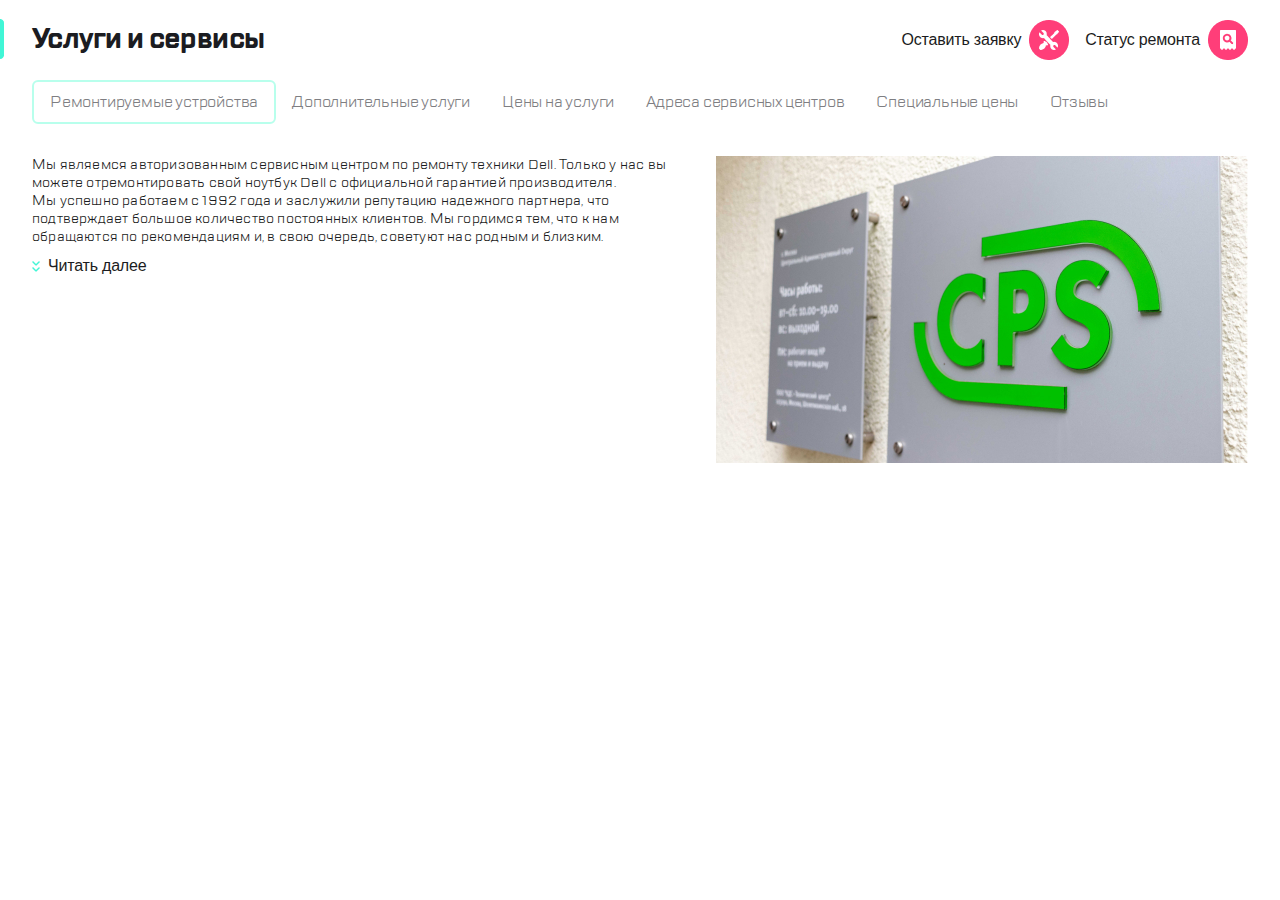
<file: index.html>
<!DOCTYPE html>
<html lang="en">
<head>
  <meta charset="UTF-8">
  <meta name="viewport" content="width=device-width, initial-scale=1">
  <meta name="keywords" content="cps, услуги, сервисы">
  <meta name="description" content="Авторизованный сервисный центр по ремонту техники Dell">

  <link rel="stylesheet" href="styles.css">

  <title>CPS | Услуги и сервисы</title>
</head>
<body>
<header class="page-header">
  <nav class="navigation page-header__navigation">
    <ul class="navigation__list">
      <li class="navigation__item">
        <a aria-label="Открыть меню" href="#" class="navigation-link">
          <img src="img/burger.png" alt="Меню">
        </a>
      </li>
      <li class="navigation__divider navigation__item"></li>
      <li class="navigation__item">
        <a aria-label="Перейти на главную" href="#" class="navigation-link">
          <img src="img/logo.svg" alt="Логотип">
        </a>
      </li>
      <li class="navigation__item">
        <a aria-label="Позвонить" href="#" class="navigation-link">
          <img src="img/call.png" alt="Позвонить">
        </a>
      </li>
      <li class="navigation__item">
        <a aria-label="Открыть чат" href="#" class="navigation-link">
          <img src="img/chat.png" alt="Чат">
        </a>
      </li>
      <li class="navigation__item">
        <a aria-label="Открыть страницу профиля" href="#" class="navigation-link">
          <img src="img/profile.png" alt="Профиль">
        </a>
      </li>
      <li class="navigation__divider navigation__item"></li>
      <li class="navigation__item">
        <a aria-label="Оставить заявку" href="#" class="navigation-link">
          <span>Оставить заявку</span>
          <img src="img/repair.png" alt="Оставить заявку">
        </a>
      </li>
      <li class="navigation__item">
        <a aria-label="Узнать статус ремонта" href="#" class="navigation-link">
          <span>Статус ремонта</span>
          <img src="img/status.png" alt="Статус ремонта">
        </a>
      </li>
    </ul>
  </nav>
  <h1 class="page-title">Услуги и сервисы</h1>
</header>
<main class="main-block">
  <nav class="slide-menu main-block__slider">
    <div class="slide-menu__list">
      <div class="slide-menu__item">
        <input type="radio" name="slide-menu-choose" id="input_radio_1" checked>
        <label for="input_radio_1">Ремонтируемые устройства</label>
      </div>
      <div class="slide-menu__item">
        <input type="radio" name="slide-menu-choose" id="input_radio_2">
        <label for="input_radio_2">Дополнительные услуги</label>
      </div>
      <div class="slide-menu__item">
        <input type="radio" name="slide-menu-choose" id="input_radio_3">
        <label for="input_radio_3">Цены на услуги</label>
      </div>
      <div class="slide-menu__item">
        <input type="radio" name="slide-menu-choose" id="input_radio_4">
        <label for="input_radio_4">Адреса сервисных центров</label>
      </div>
      <div class="slide-menu__item">
        <input type="radio" name="slide-menu-choose" id="input_radio_5">
        <label for="input_radio_5">Специальные цены</label>
      </div>
      <div class="slide-menu__item">
        <input type="radio" name="slide-menu-choose" id="input_radio_6">
        <label for="input_radio_6">Отзывы</label>
      </div>
    </div>
  </nav>
  <section class="about">
    <article class="article-short about__article">
      <div class="article-short__description">
        <p>
          Мы являемся авторизованным сервисным центром по ремонту техники Dell. Только у нас вы можете отремонтировать
          свой ноутбук Dell с официальной гарантией производителя.
        </p>
        <p>
          Мы успешно работаем с 1992 года и заслужили репутацию надежного партнера, что подтверждает большое количество
          постоянных клиентов. Мы гордимся тем, что к нам обращаются по рекомендациям и, в свою очередь, советуют нас
          родным и близким.
        </p>
      </div>
      <a aria-label="Читать далее" href="#" class="article-short__full-link">Читать далее</a>
    </article>
    <img class="about__illustration" src="img/_MG_3223.jpg" alt="Фотография офиса"/>
  </section>
</main>
</body>
</html>
</file>
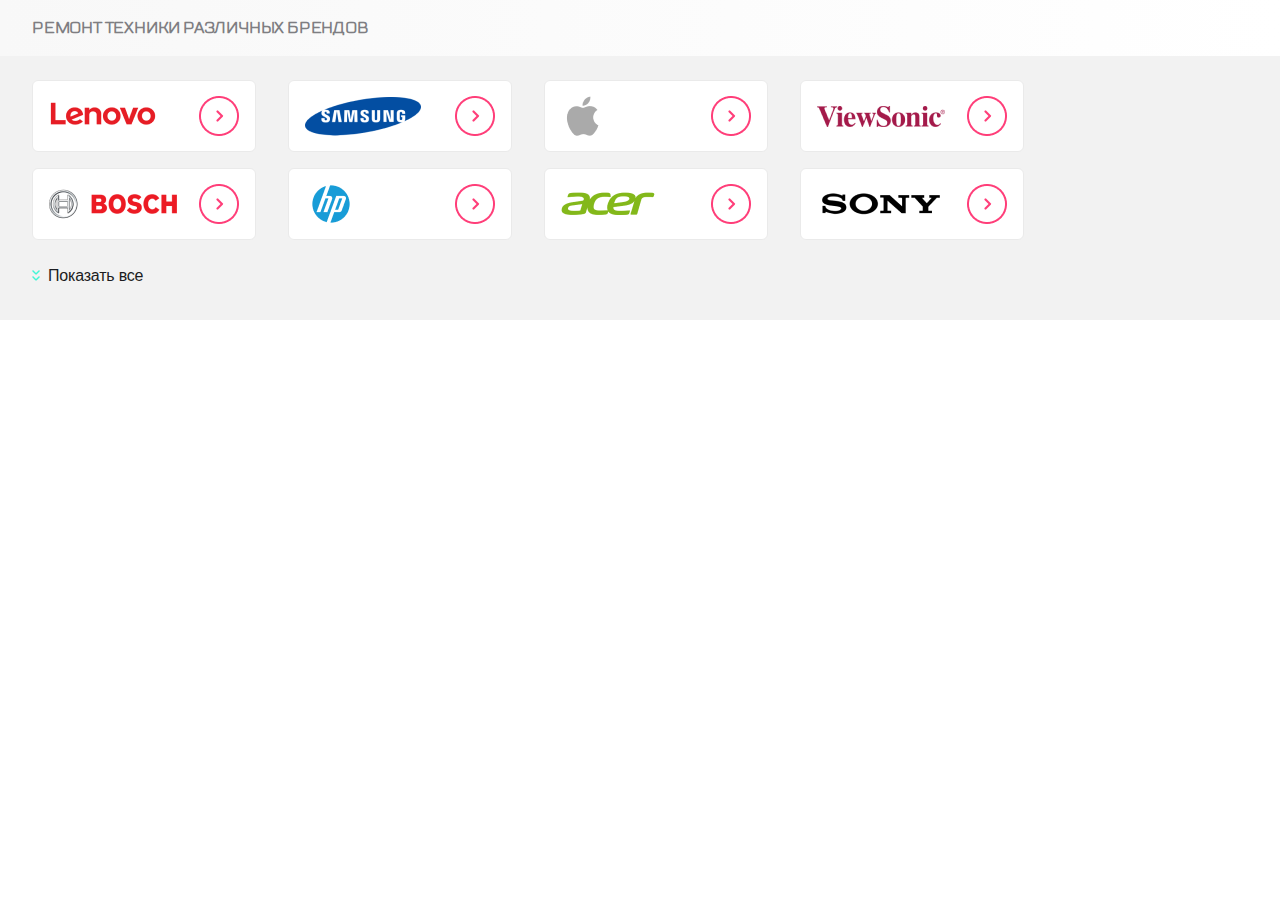
<file: services.html>
<!DOCTYPE html>
<html lang="en">
<head>
  <meta charset="UTF-8">
  <meta name="viewport" content="width=device-width, initial-scale=1">

  <link rel="stylesheet" href="https://cdn.jsdelivr.net/npm/swiper@8/swiper-bundle.min.css"/>
  <link rel="stylesheet" href="styles.css"/>

  <title>Services</title>
</head>
<body>
<section class="services">
  <h1 class="services__title">Ремонт техники различных брендов</h1>
  <div class="services__list-wrapper">
    <ul class="services__list">
      <li class="services__list-slide">
        <div class="services__list-item">
          <img src="img/logos/lenovo.png" alt="Lenovo"/>
          <a aria-label="Открыть Lenovo" href="#"></a>
        </div>
      </li>
      <li class="services__list-slide">
        <div class="services__list-item">
          <img src="img/logos/samsung.png" alt="Samsung"/>
          <a aria-label="Открыть Samsung" href="#"></a>
        </div>
      </li>
      <li class="services__list-slide">
        <div class="services__list-item">
          <img src="img/logos/apple.png" alt="Apple"/>
          <a aria-label="Открыть Apple" href="#"></a>
        </div>
      </li>
      <li class="services__list-slide">
        <div class="services__list-item">
          <img src="img/logos/viewsonic.png" alt="Lenovo"/>
          <a aria-label="Открыть ViewSonic" href="#"></a>
        </div>
      </li>
      <li class="services__list-slide">
        <div class="services__list-item">
          <img src="img/logos/bosch.png" alt="Bosch"/>
          <a aria-label="Открыть Bosch" href="#"></a>
        </div>
      </li>
      <li class="services__list-slide">
        <div class="services__list-item">
          <img src="img/logos/hp.png" alt="HP"/>
          <a aria-label="Открыть HP" href="#"></a>
        </div>
      </li>
      <li class="services__list-slide">
        <div class="services__list-item">
          <img src="img/logos/acer.png" alt="Acer"/>
          <a aria-label="Открыть Acer" href="#"></a>
        </div>
      </li>
      <li class="services__list-slide">
        <div class="services__list-item">
          <img src="img/logos/sony.png" alt="Sony"/>
          <a aria-label="Открыть Sony" href="#"></a>
        </div>
      </li>
      <li class="services__list-slide">
        <div class="services__list-item">
          <img src="img/logos/lenovo.png" alt="Lenovo"/>
          <a aria-label="Открыть Lenovo" href="#"></a>
        </div>
      </li>
      <li class="services__list-slide">
        <div class="services__list-item">
          <img src="img/logos/samsung.png" alt="Samsung"/>
          <a aria-label="Открыть Samsung" href="#"></a>
        </div>
      </li>
      <li class="services__list-slide">
        <div class="services__list-item">
          <img src="img/logos/apple.png" alt="Apple"/>
          <a aria-label="Открыть Apple" href="#"></a>
        </div>
      </li>
    </ul>
    <label class="services__list-expander">
      <input type="checkbox" class="visually-hidden">
      <span></span>
      Показать все
    </label>
    <div class="swiper-pagination"></div>
  </div>
</section>
<script src="https://cdn.jsdelivr.net/npm/swiper@8/swiper-bundle.min.js"></script>
<script src="script.js"></script>
</body>
</html>
</file>
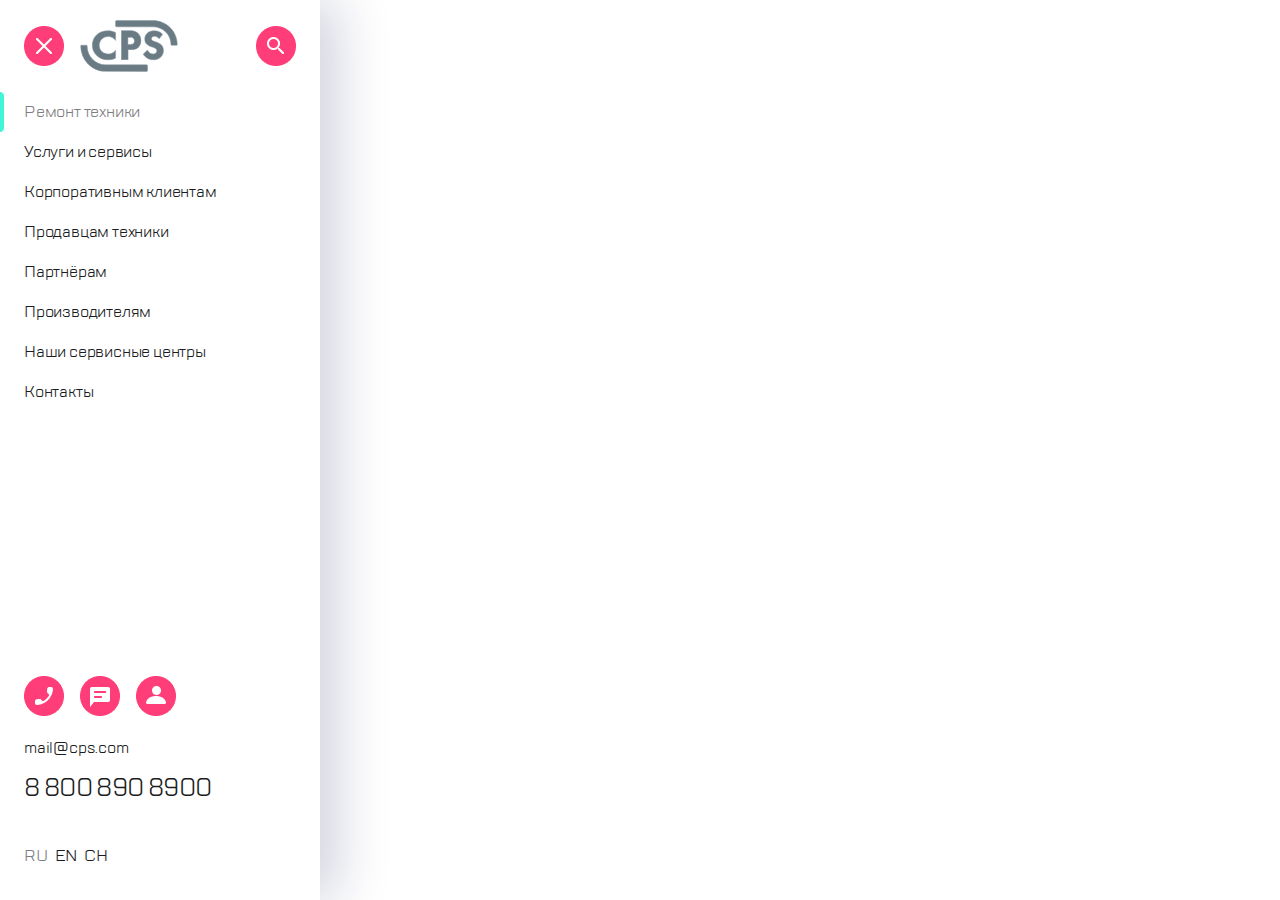
<file: sidebar.html>
<!DOCTYPE html>
<html lang="en">
<head>
  <meta charset="UTF-8">
  <meta name="viewport" content="width=device-width, initial-scale=1">

  <link rel="stylesheet" href="styles.css">

  <title>Sidebar</title>
</head>
<body>
<div class="sidebar">
  <nav class="sidebar__navigation">
    <ul class="sidebar__navigation-list">
      <li class="sidebar__navigation-item">
        <button type="button" aria-label="Закрыть меню" class="navigation-button">
          <img src="img/close.png" alt="Закрыть меню">
        </button>
      </li>
      <li class="sidebar__navigation-item sidebar__navigation-item--shift">
        <a aria-label="Перейти на главную" href="/" class="navigation-link">
          <img src="img/logo.svg" alt="Логотип">
        </a>
      </li>
      <li class="sidebar__navigation-item">
        <button type="button" aria-label="Поиск" class="navigation-button">
          <img src="img/search.png" alt="Поиск">
        </button>
      </li>
    </ul>
  </nav>
  <nav class="sidebar__main-menu">
    <ul  class="sidebar__main-menu-items-list">
      <li class="sidebar__main-menu-item">
        <input type="radio" class="visually-hidden" name="sidebar-menu-choose" id="sidebar-menu-choose_1" checked>
        <label for="sidebar-menu-choose_1">Ремонт техники</label>
      </li>
      <li class="sidebar__main-menu-item">
        <input type="radio" class="visually-hidden" name="sidebar-menu-choose" id="sidebar-menu-choose_2">
        <label for="sidebar-menu-choose_2">Услуги и сервисы</label>
      </li>
      <li class="sidebar__main-menu-item">
        <input type="radio" class="visually-hidden" name="sidebar-menu-choose" id="sidebar-menu-choose_3">
        <label for="sidebar-menu-choose_3">Корпоративным клиентам</label>
      </li>
      <li class="sidebar__main-menu-item">
        <input type="radio" class="visually-hidden" name="sidebar-menu-choose" id="sidebar-menu-choose_4">
        <label for="sidebar-menu-choose_4">Продавцам техники</label>
      </li>
      <li class="sidebar__main-menu-item">
        <input type="radio" class="visually-hidden" name="sidebar-menu-choose" id="sidebar-menu-choose_5">
        <label for="sidebar-menu-choose_5">Партнёрам</label>
      </li>
      <li class="sidebar__main-menu-item">
        <input type="radio" class="visually-hidden" name="sidebar-menu-choose" id="sidebar-menu-choose_6">
        <label for="sidebar-menu-choose_6">Производителям</label>
      </li>
      <li class="sidebar__main-menu-item">
        <input type="radio" class="visually-hidden" name="sidebar-menu-choose" id="sidebar-menu-choose_7">
        <label for="sidebar-menu-choose_7">Наши сервисные центры</label>
      </li>
      <li class="sidebar__main-menu-item">
        <input type="radio" class="visually-hidden" name="sidebar-menu-choose" id="sidebar-menu-choose_8">
        <label for="sidebar-menu-choose_8">Контакты</label>
      </li>
    </ul>
  </nav>
  <div class="sidebar__footer">
    <nav class="sidebar__navigation">
      <ul class="sidebar__navigation-list">
        <li class="sidebar__navigation-item">
          <button type="button" aria-label="Позвонить" class="navigation-button">
            <img src="img/call.png" alt="Позвонить">
          </button>
        </li>
        <li class="sidebar__navigation-item">
          <button type="button" aria-label="Открыть чат" class="navigation-button">
            <img src="img/chat.png" alt="Открыть чат">
          </button>
        </li>
        <li class="sidebar__navigation-item sidebar__navigation-item--shift">
          <button type="button" aria-label="Открыть страницу профиля" class="navigation-button">
            <img src="img/profile.png" alt="Открыть страницу профиля">
          </button>
        </li>
      </ul>
    </nav>
    <a aria-label="Отправить письмо" href="mailto:mail@cps.com" class="sidebar__footer-mail">mail@cps.com</a>
    <a aria-label="Позвонить" href="tel:88008908900" class="sidebar__footer-phone">8 800 890 8900</a>
    <div class="sidebar__footer-language-list">
      <div class="sidebar__footer-language-list-item">
        <input type="radio" class="visually-hidden" name="sidebar-lang-choose" id="sidebar-footer-language-choose_1"
               checked>
        <label for="sidebar-footer-language-choose_1">RU</label>
      </div>
      <div class="sidebar__footer-language-list-item">
        <input type="radio" class="visually-hidden" name="sidebar-lang-choose" id="sidebar-footer-language-choose_2">
        <label for="sidebar-footer-language-choose_2">EN</label>
      </div>
      <div class="sidebar__footer-language-list-item">
        <input type="radio" class="visually-hidden" name="sidebar-lang-choose" id="sidebar-footer-language-choose_3">
        <label for="sidebar-footer-language-choose_3">CH</label>
      </div>
    </div>
  </div>
</div>
</body>
</html>
</file>
<file: styles.css>
@font-face {
  font-family: 'TT Lakes Regular';
  src: url('fonts/TTLakes-Regular.eot');
  src: url('fonts/TTLakes-Regular.eot?#iefix') format('embedded-opentype'),
  url('fonts/TTLakes-Regular.woff') format('woff'),
  url('fonts/TTLakes-Regular.ttf') format('truetype');
  font-weight: normal;
  font-style: normal;
}

@font-face {
  font-family: 'TT Lakes Medium';
  src: url('fonts/TTLakes-Medium.eot');
  src: url('fonts/TTLakes-Medium.eot?#iefix') format('embedded-opentype'),
  url('fonts/TTLakes-Medium.woff') format('woff'),
  url('fonts/TTLakes-Medium.ttf') format('truetype');
  font-weight: normal;
  font-style: normal;
}

@font-face {
  font-family: 'TT Lakes Bold';
  src: url('fonts/TTLakes-Bold.eot');
  src: url('fonts/TTLakes-Bold.eot?#iefix') format('embedded-opentype'),
  url('fonts/TTLakes-Bold.woff') format('woff'),
  url('fonts/TTLakes-Bold.ttf') format('truetype');
  font-weight: normal;
  font-style: normal;
}

html {
  box-sizing: border-box;
}

*, *:before, *:after {
  box-sizing: inherit;
}

.visually-hidden {
  position: absolute;
  width: 1px;
  height: 1px;
  margin: -1px;
  border: 0;
  padding: 0;
  white-space: nowrap;
  clip-path: inset(100%);
  clip: rect(0 0 0 0);
  overflow: hidden;
}

body {
  margin: 0;
}

.page-header {
  display: flex;
  flex-wrap: wrap;
  column-count: 1;
}

.page-header__navigation {
  margin-left: 16px;
  margin-right: 16px;
}

.navigation {
  width: 100%;
  padding-bottom: 20px;
  padding-top: 20px;
  border-bottom: 1px solid #D9FFF5;
}

.navigation__list, .sidebar__navigation-list {
  display: flex;
  column-gap: 16px;
  padding: 0;
  margin: 0;
  justify-content: space-around;
  align-items: center;
  list-style-type: none;
}

.sidebar__main-menu-items-list {
  padding: 0;
  margin: 0;
  list-style-type: none;
}

.navigation__item, .sidebar__navigation-item {
  margin: 0;
}

.sidebar__navigation-item--shift {
  margin-right: auto;
}

.navigation__logo {
  background: no-repeat center url("img/logo.svg");
  width: 96px;
  height: 50px;
  min-width: 96px;
  min-height: 50px;
}

.navigation__divider {
  width: 2px;
  height: 32px;
  background: #EAEAEA;
  border-radius: 1px;
}

.navigation-link {
  display: flex;
  align-items: center;
  width: max-content;
  font-family: "TTLakes-Medium", sans-serif;
  font-size: 16px;
  text-decoration-line: none;
  line-height: 24px;
  letter-spacing: -0.2px;
  color: #1B1C21;
  padding: 0;
}

.navigation-link > span {
  margin-right: 8px;
}

.navigation-button {
  display: block;
  width: 40px;
  height: 40px;
  border: none;
  border-radius: 50%;
  background: none;
  padding: 0;
  transition: box-shadow 0.5s ease,
  transform 0.2s ease;
}

.navigation-button:hover {
  transform: scale(1.1);
  box-shadow: 0 0 2px 0 black;
}

.page-title {
  font-family: "TT Lakes Bold", sans-serif;
  font-size: 28px;
  line-height: 40px;
  letter-spacing: -0.6px;
  color: #1B1C21;
  padding-left: 16px;
  background: no-repeat url("img/highlight.png");
}

.main-block__slider {
  margin-left: 16px;
  margin-bottom: 32px;
}

.about {
  display: flex;
  align-items: start;
}

.about__article {
  margin-left: 16px;
  margin-right: 16px;
}

.about__illustration {
  max-width: 100%;
  height: auto;
}

.slide-menu__list {
  display: flex;
  flex-wrap: nowrap;
  padding: 0;
  margin: 0;
  justify-content: start;
  align-items: center;
  list-style-type: none;
}

.slide-menu__item > label {
  display: block;
  background: #FFFFFF;
  cursor: pointer;
  padding: 8px 16px;
  white-space: nowrap;
  font-family: "TT Lakes Regular", sans-serif;
  font-size: 16px;
  text-decoration-line: none;
  line-height: 24px;
  letter-spacing: -0.2px;
  color: #7E7E82;
}

.slide-menu__item > input {
  display: none;
}

.slide-menu__item > input:checked + label {
  border: 2px solid #B8FFEC;
  border-radius: 6px;
}

.slide-menu__item > a {
  display: block;
  padding: 8px 16px;
  white-space: nowrap;
  font-family: "TT Lakes Regular", sans-serif;
  font-size: 16px;
  text-decoration-line: none;
  line-height: 24px;
  letter-spacing: -0.2px;
  color: #7E7E82;
}

.slide-menu::-webkit-scrollbar {
  display: none;
}

.slide-menu {
  -ms-overflow-style: none;
  scrollbar-width: none;
}

.article-short__description {
  font-family: "TT Lakes Regular", sans-serif;
  font-size: 14px;
  line-height: 18px;
  letter-spacing: 0.2px;
  color: #1B1C21;
}

.article-short__description > p {
  margin: 0;
}

.article-short__full-link {
  display: block;
  width: max-content;
  font-family: "TTLakes-Medium", sans-serif;
  font-size: 16px;
  text-decoration-line: none;
  line-height: 24px;
  letter-spacing: -0.2px;
  color: #1B1C21;
  padding: 8px 8px 8px 16px;
  background: left center no-repeat url("img/full_link.png");
}

.sidebar {
  display: flex;
  flex-direction: column;
  width: 320px;
  height: 100vh;
  box-shadow: -2px 0 4px rgba(69, 79, 126, 0.02),
  16px 0 52px rgba(14, 24, 80, 0.2);
}

.sidebar__navigation {
  padding-bottom: 20px;
  padding-top: 20px;
  margin-left: 24px;
  margin-right: 24px;
}

.sidebar__main-menu-item > label {
  display: block;
  cursor: pointer;
  padding: 8px 24px;
  white-space: nowrap;
  font-family: "TT Lakes Regular", sans-serif;
  font-size: 16px;
  text-decoration-line: none;
  line-height: 24px;
  letter-spacing: -0.2px;
  color: #1B1C21;
}

.sidebar__main-menu-item > input:checked + label {
  background: url("img/highlight.png") no-repeat;
  color: #7E7E82;
}

.sidebar__footer {
  margin-top: auto;
}

.sidebar__footer-mail {
  display: block;
  margin-left: 24px;
  margin-bottom: 12px;
  font-family: "TT Lakes Regular", sans-serif;
  font-size: 16px;
  line-height: 24px;
  letter-spacing: -0.2px;
  color: #1B1C21;
  text-decoration-line: none;
}

.sidebar__footer-phone {
  display: block;
  margin-left: 24px;
  margin-bottom: 40px;
  font-family: "TT Lakes Regular", sans-serif;
  font-size: 24px;
  line-height: 32px;
  letter-spacing: -0.6px;
  color: #1B1C21;
  text-decoration-line: none;
}

.sidebar__footer-language-list {
  display: flex;
  column-gap: 7px;
  justify-content: start;
  margin-left: 24px;
  margin-bottom: 32px;
}

.sidebar__footer-language-list-item > label {
  display: block;
  cursor: pointer;
  white-space: nowrap;
  font-family: "TT Lakes Regular", sans-serif;
  font-size: 16px;
  text-decoration-line: none;
  line-height: 24px;
  letter-spacing: -0.2px;
  color: #1B1C21;
}

.sidebar__footer-language-list-item > input:checked + label {
  color: #7E7E82;
}

.services__title {
  margin: 0;
  padding: 16px 32px;
  background: linear-gradient(to right, #F8F8F8, #FFFFFF);
  font-family: "TT Lakes Regular", sans-serif;
  font-size: 16px;
  line-height: 24px;
  letter-spacing: -0.2px;
  text-transform: uppercase;
  color: #7E7E82;
}

.services__list-wrapper {
  background: #F2F2F2;
  margin: 0;
  padding: 24px 32px;
}

.services__list {
  padding: 0;
  margin: 0;
  list-style-type: none;
  display: flex;
  column-gap: 32px;
  row-gap: 16px;
  justify-content: start;
  flex-wrap: wrap;
  max-height: 160px;
  overflow-y: hidden;
  transition: max-height 1s ease;
}

.services__list--expanded {
  max-height: none;
}

.services__list-item {
  display: flex;
  align-items: center;
  padding: 16px;
  width: 224px;
  height: 72px;
  border-radius: 6px;
  border: 1px solid #EAEAEA;
  background: #FFFFFF;
}

.services__list-item > img {
  max-height: 52px;
  max-width: 128px;
}

.services__list-item > a {
  display: block;
  width: 40px;
  height: 40px;
  margin-left: auto;
  background: url("img/go.png");
}

.services__list-expander {
  display: block;
  width: max-content;
  margin-top: 16px;
  padding: 8px 8px 8px 1em;
  font-family: "TTLakes-Medium", sans-serif;
  font-size: 16px;
  text-decoration-line: none;
  line-height: 24px;
  letter-spacing: -0.2px;
  color: #1B1C21;
  cursor: pointer;
}

.services__list-expander > span {
  position: absolute;
  margin-left: -1em;
  margin-top: 0.2em;
  width: 1em;
  height: 1em;
}

.services__list-expander > input:not(:checked) + span {
  background: left center no-repeat url("img/expand.png");
}

.services__list-expander > input:checked + span {
  background: left center no-repeat url("img/collapse.png");
}

.swiper-pagination {
  display: none;
}

@media (max-width: 320px) {
  .page-header__navigation {
    margin: 0;
  }

  .navigation__item:nth-child(1) + .navigation__divider,
  .navigation__item:nth-child(4),
  .navigation__item:nth-child(5),
  .navigation__item:nth-child(6) {
    display: none;
  }

  .navigation-link > span {
    display: none;
  }

  .slide-menu {
    overflow-x: scroll;
  }

  .about {
    flex-wrap: wrap;
    column-count: 1;
  }

  .article-short__description p:not(:first-child) {
    display: none;
  }

  .services__list-expander {
    display: none;
  }

  .swiper {
    height: 140px;
    background: #F2F2F2;
  }

  .swiper-wrapper {
    box-sizing: border-box;
    padding: 0;
    margin: 0;
  }

  .swiper-slide {
    display: inline-flex;
    justify-content: center;
    align-items: center;
  }

  .swiper-pagination {
    display: block;
  }
}

@media (min-width: 321px) and (max-width: 767px) {
  .page-header__navigation {
    margin-left: 24px;
    margin-right: 24px;
  }

  .page-title {
    padding-left: 24px;
  }

  .navigation__list {
    gap: 16px;
  }

  .navigation-link > span {
    display: none;
  }

  .navigation__item:nth-child(3) {
    margin-right: auto;
  }

  .about__illustration {
    max-width: 50%;
    margin-right: 24px;
  }

  .main-block__slider {
    margin-left: 24px;
  }

  .slide-menu {
    overflow: hidden;
  }

  .about__article {
    margin-left: 24px;
    margin-right: 24px;
  }
}

@media (min-width: 768px) {
  .page-header {
    flex-wrap: nowrap;
    column-count: 2;
  }

  .page-header__navigation {
    margin-left: 32px;
    margin-right: 32px;
  }

  .page-title {
    padding-left: 32px;
  }

  .navigation {
    width: auto;
    border-bottom: none;
  }

  .navigation__list {
    gap: 16px;
  }

  .navigation__item:nth-child(1),
  .navigation__item:nth-child(2),
  .navigation__item:nth-child(3),
  .navigation__item:nth-child(4),
  .navigation__item:nth-child(5),
  .navigation__item:nth-child(6),
  .navigation__item:nth-child(7) {
    display: none;
  }

  .page-title {
    order: -1;
    margin-right: auto;
  }

  .about__illustration {
    max-width: 50%;
    margin-right: 32px;
  }

  .main-block__slider {
    margin-left: 32px;
  }

  .slide-menu {
    overflow: hidden;
  }

  .about__article {
    margin-left: 32px;
    margin-right: 32px;
  }
}
</file>
